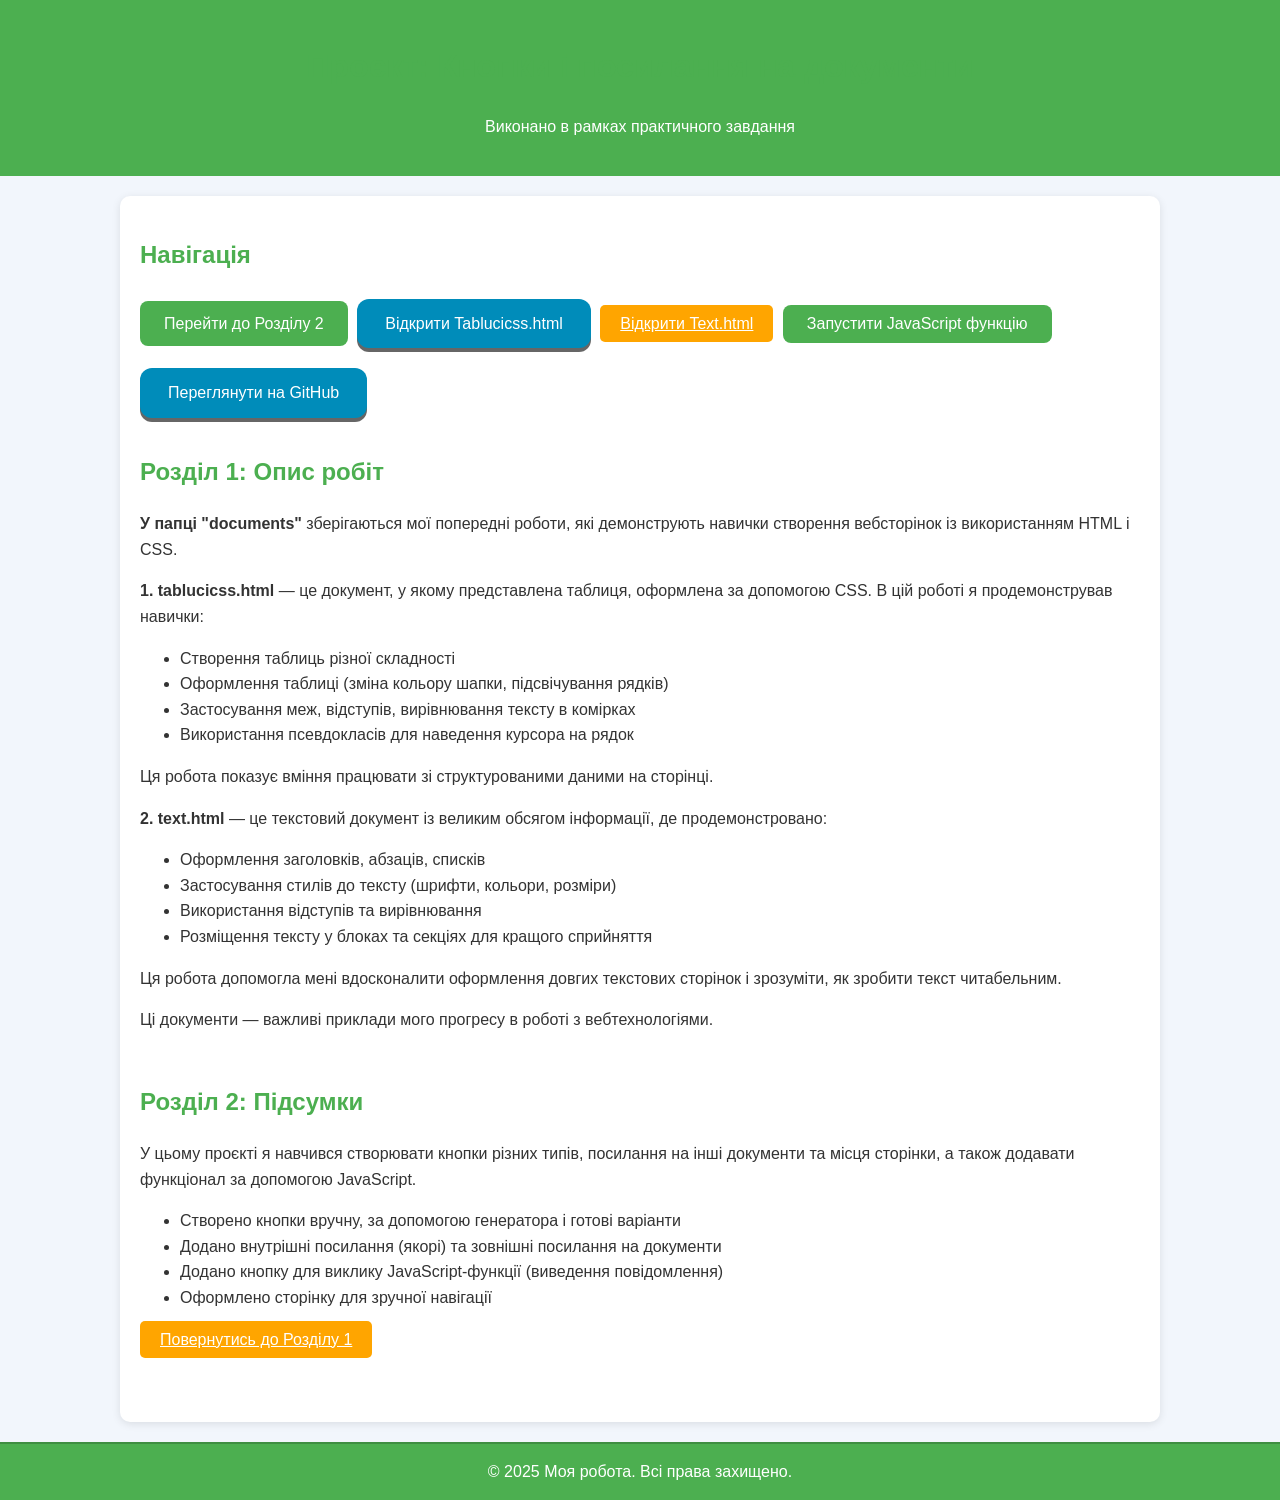
<file: index.html>
<!DOCTYPE html>
<html lang="uk">
<head>
    <meta charset="UTF-8">
    <title>Кнопки і посилання на документи</title>
    <style>
        body {
            font-family: Arial, sans-serif;
            background-color: #f2f6fc;
            color: #333;
            line-height: 1.6;
            margin: 0;
            padding: 0;
        }

        header {
            background-color: #4CAF50;
            color: white;
            padding: 20px;
            text-align: center;
        }

        .container {
            max-width: 1000px;
            margin: auto;
            padding: 20px;
            background-color: white;
            box-shadow: 0 2px 8px rgba(0,0,0,0.1);
            border-radius: 10px;
            margin-top: 20px;
            margin-bottom: 20px;
        }

        h1, h2 {
            color: #4CAF50;
        }

        .button {
            display: inline-block;
            margin: 5px 5px 15px 0;
        }

        .my-button {
            background-color: #4CAF50;
            border: none;
            color: white;
            padding: 10px 24px;
            text-align: center;
            text-decoration: none;
            display: inline-block;
            font-size: 16px;
            border-radius: 8px;
            cursor: pointer;
        }

        .generated-button {
            background-color: #008CBA;
            border: none;
            border-radius: 12px;
            color: white;
            padding: 12px 28px;
            text-align: center;
            text-decoration: none;
            display: inline-block;
            font-size: 16px;
            cursor: pointer;
            box-shadow: 0 4px #666;
        }

        .ready-button {
            padding: 10px 20px;
            background-color: orange;
            color: white;
            border: none;
            border-radius: 5px;
            cursor: pointer;
        }

        section {
            margin-bottom: 50px;
        }

        footer {
            background-color: #4CAF50;
            color: white;
            text-align: center;
            padding: 15px;
            border-top: 2px solid #3e8e41;
        }
    </style>
</head>
<body>

<header>
    <h1>Проєкт: Кнопки і посилання на документи</h1>
    <p>Виконано в рамках практичного завдання</p>
</header>

<div class="container">

    <h2>Навігація</h2>

    <div class="button"><a href="#section2" class="my-button">Перейти до Розділу 2</a></div>
    <div class="button"><a href="documents/tablucicss.html" class="generated-button">Відкрити Tablucicss.html</a></div>
    <div class="button"><a href="documents/Текст/text.html" class="ready-button">Відкрити Text.html</a></div>
    <div class="button"><button onclick="showAlert()" class="my-button">Запустити JavaScript функцію</button></div>
    <div class="button"><a href="https://your-github-username.github.io/Butons/index.html" target="_blank" class="generated-button">Переглянути на GitHub</a></div>

    <section id="section1">
        <h2>Розділ 1: Опис робіт</h2>
        <p><strong>У папці "documents"</strong> зберігаються мої попередні роботи, які демонструють навички створення вебсторінок із використанням HTML і CSS.</p>

        <p><strong>1. tablucicss.html</strong> — це документ, у якому представлена таблиця, оформлена за допомогою CSS. В цій роботі я продемонстрував навички:</p>
        <ul>
            <li>Створення таблиць різної складності</li>
            <li>Оформлення таблиці (зміна кольору шапки, підсвічування рядків)</li>
            <li>Застосування меж, відступів, вирівнювання тексту в комірках</li>
            <li>Використання псевдокласів для наведення курсора на рядок</li>
        </ul>

        <p>Ця робота показує вміння працювати зі структурованими даними на сторінці.</p>

        <p><strong>2. text.html</strong> — це текстовий документ із великим обсягом інформації, де продемонстровано:</p>
        <ul>
            <li>Оформлення заголовків, абзаців, списків</li>
            <li>Застосування стилів до тексту (шрифти, кольори, розміри)</li>
            <li>Використання відступів та вирівнювання</li>
            <li>Розміщення тексту у блоках та секціях для кращого сприйняття</li>
        </ul>

        <p>Ця робота допомогла мені вдосконалити оформлення довгих текстових сторінок і зрозуміти, як зробити текст читабельним.</p>

        <p>Ці документи — важливі приклади мого прогресу в роботі з вебтехнологіями.</p>
    </section>

    <section id="section2">
        <h2>Розділ 2: Підсумки</h2>
        <p>У цьому проєкті я навчився створювати кнопки різних типів, посилання на інші документи та місця сторінки, а також додавати функціонал за допомогою JavaScript.</p>

        <ul>
            <li>Створено кнопки вручну, за допомогою генератора і готові варіанти</li>
            <li>Додано внутрішні посилання (якорі) та зовнішні посилання на документи</li>
            <li>Додано кнопку для виклику JavaScript-функції (виведення повідомлення)</li>
            <li>Оформлено сторінку для зручної навігації</li>
        </ul>

        <a href="#section1" class="ready-button">Повернутись до Розділу 1</a>
    </section>

</div>

<footer>
    &copy; 2025 Моя робота. Всі права захищено.
</footer>

<script>
function showAlert() {
    alert('Ви натиснули кнопку для запуску функції!');
}
</script>

</body>
</html>
</file>
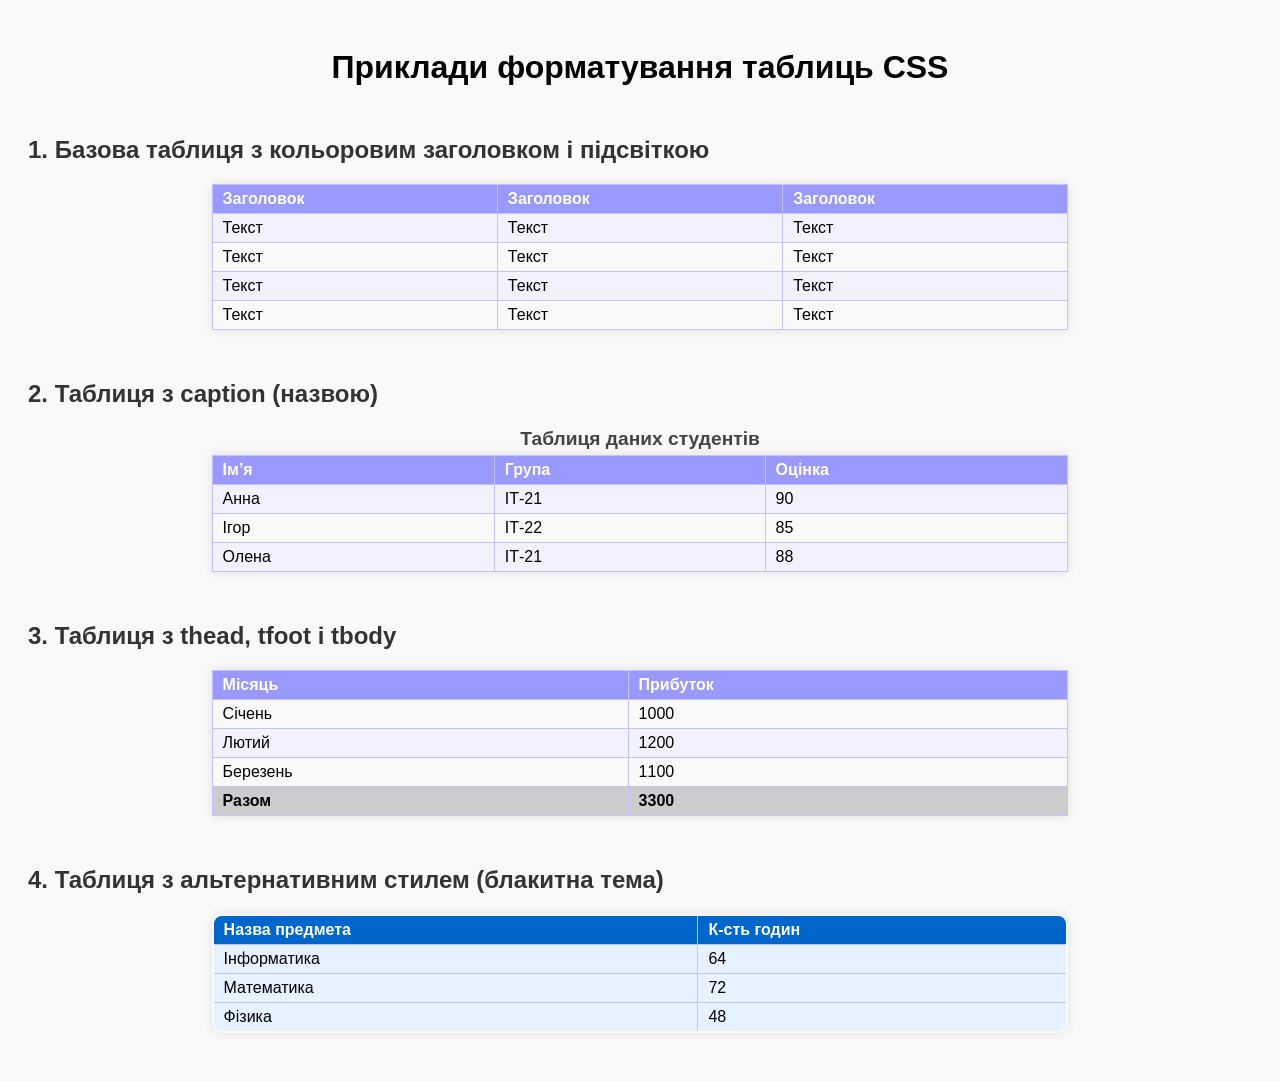
<file: Documents/tablucicss.html>
<!DOCTYPE html>
<html lang="uk">
<head>
  <meta charset="UTF-8">
  <title>Форматування таблиць CSS</title>
  <style>
    body {
      font-family: Arial, sans-serif;
      padding: 20px;
      background-color: #f9f9f9;
    }

    h2 {
      margin-top: 50px;
      color: #333;
    }

    table {
      width: 70%;
      border-collapse: collapse;
      margin: 20px auto;
      box-shadow: 0 0 10px rgba(0,0,0,0.1);
    }

    th, td {
      border: 1px solid #C2C2FF;
      padding: 5px 10px;
      text-align: left;
    }

    th {
      background-color: #9999FF;
      color: white;
    }

    tr:nth-child(even) {
      background-color: #f2f2ff;
    }

    tr:hover {
      background-color: #E0E0FF;
    }

    /* Таблиця з caption */
    table.captioned caption {
      caption-side: top;
      font-weight: bold;
      font-size: 1.2em;
      color: #444;
      margin-bottom: 5px;
    }

    /* Стилі для thead/tfoot */
    table.thead-foot thead {
      background-color: #ccf;
    }

    table.thead-foot tfoot {
      background-color: #ccc;
      font-weight: bold;
    }

    /* Різні стилі для другої таблиці */
    table.alt-style {
      border: 2px solid #444;
      border-radius: 10px;
      overflow: hidden;
    }

    table.alt-style th {
      background-color: #0066cc;
      color: #fff;
    }

    table.alt-style td {
      background-color: #e6f2ff;
    }
  </style>
</head>
<body>

  <h1 style="text-align:center;">Приклади форматування таблиць CSS</h1>

  <!-- Таблиця 1 -->
  <h2>1. Базова таблиця з кольоровим заголовком і підсвіткою</h2>
  <table>
    <tr>
      <th>Заголовок</th>
      <th>Заголовок</th>
      <th>Заголовок</th>
    </tr>
    <tr>
      <td>Текст</td><td>Текст</td><td>Текст</td>
    </tr>
    <tr>
      <td>Текст</td><td>Текст</td><td>Текст</td>
    </tr>
    <tr>
      <td>Текст</td><td>Текст</td><td>Текст</td>
    </tr>
    <tr>
      <td>Текст</td><td>Текст</td><td>Текст</td>
    </tr>
  </table>

  <!-- Таблиця 2 -->
  <h2>2. Таблиця з caption (назвою)</h2>
  <table class="captioned">
    <caption>Таблиця даних студентів</caption>
    <tr>
      <th>Ім’я</th>
      <th>Група</th>
      <th>Оцінка</th>
    </tr>
    <tr>
      <td>Анна</td><td>ІТ-21</td><td>90</td>
    </tr>
    <tr>
      <td>Ігор</td><td>ІТ-22</td><td>85</td>
    </tr>
    <tr>
      <td>Олена</td><td>ІТ-21</td><td>88</td>
    </tr>
  </table>

  <!-- Таблиця 3 -->
  <h2>3. Таблиця з thead, tfoot і tbody</h2>
  <table class="thead-foot">
    <thead>
      <tr>
        <th>Місяць</th>
        <th>Прибуток</th>
      </tr>
    </thead>
    <tbody>
      <tr><td>Січень</td><td>1000</td></tr>
      <tr><td>Лютий</td><td>1200</td></tr>
      <tr><td>Березень</td><td>1100</td></tr>
    </tbody>
    <tfoot>
      <tr><td>Разом</td><td>3300</td></tr>
    </tfoot>
  </table>

  <!-- Таблиця 4 -->
  <h2>4. Таблиця з альтернативним стилем (блакитна тема)</h2>
  <table class="alt-style">
    <tr>
      <th>Назва предмета</th>
      <th>К-сть годин</th>
    </tr>
    <tr>
      <td>Інформатика</td><td>64</td>
    </tr>
    <tr>
      <td>Математика</td><td>72</td>
    </tr>
    <tr>
      <td>Фізика</td><td>48</td>
    </tr>
  </table>

</body>
</html>
</file>
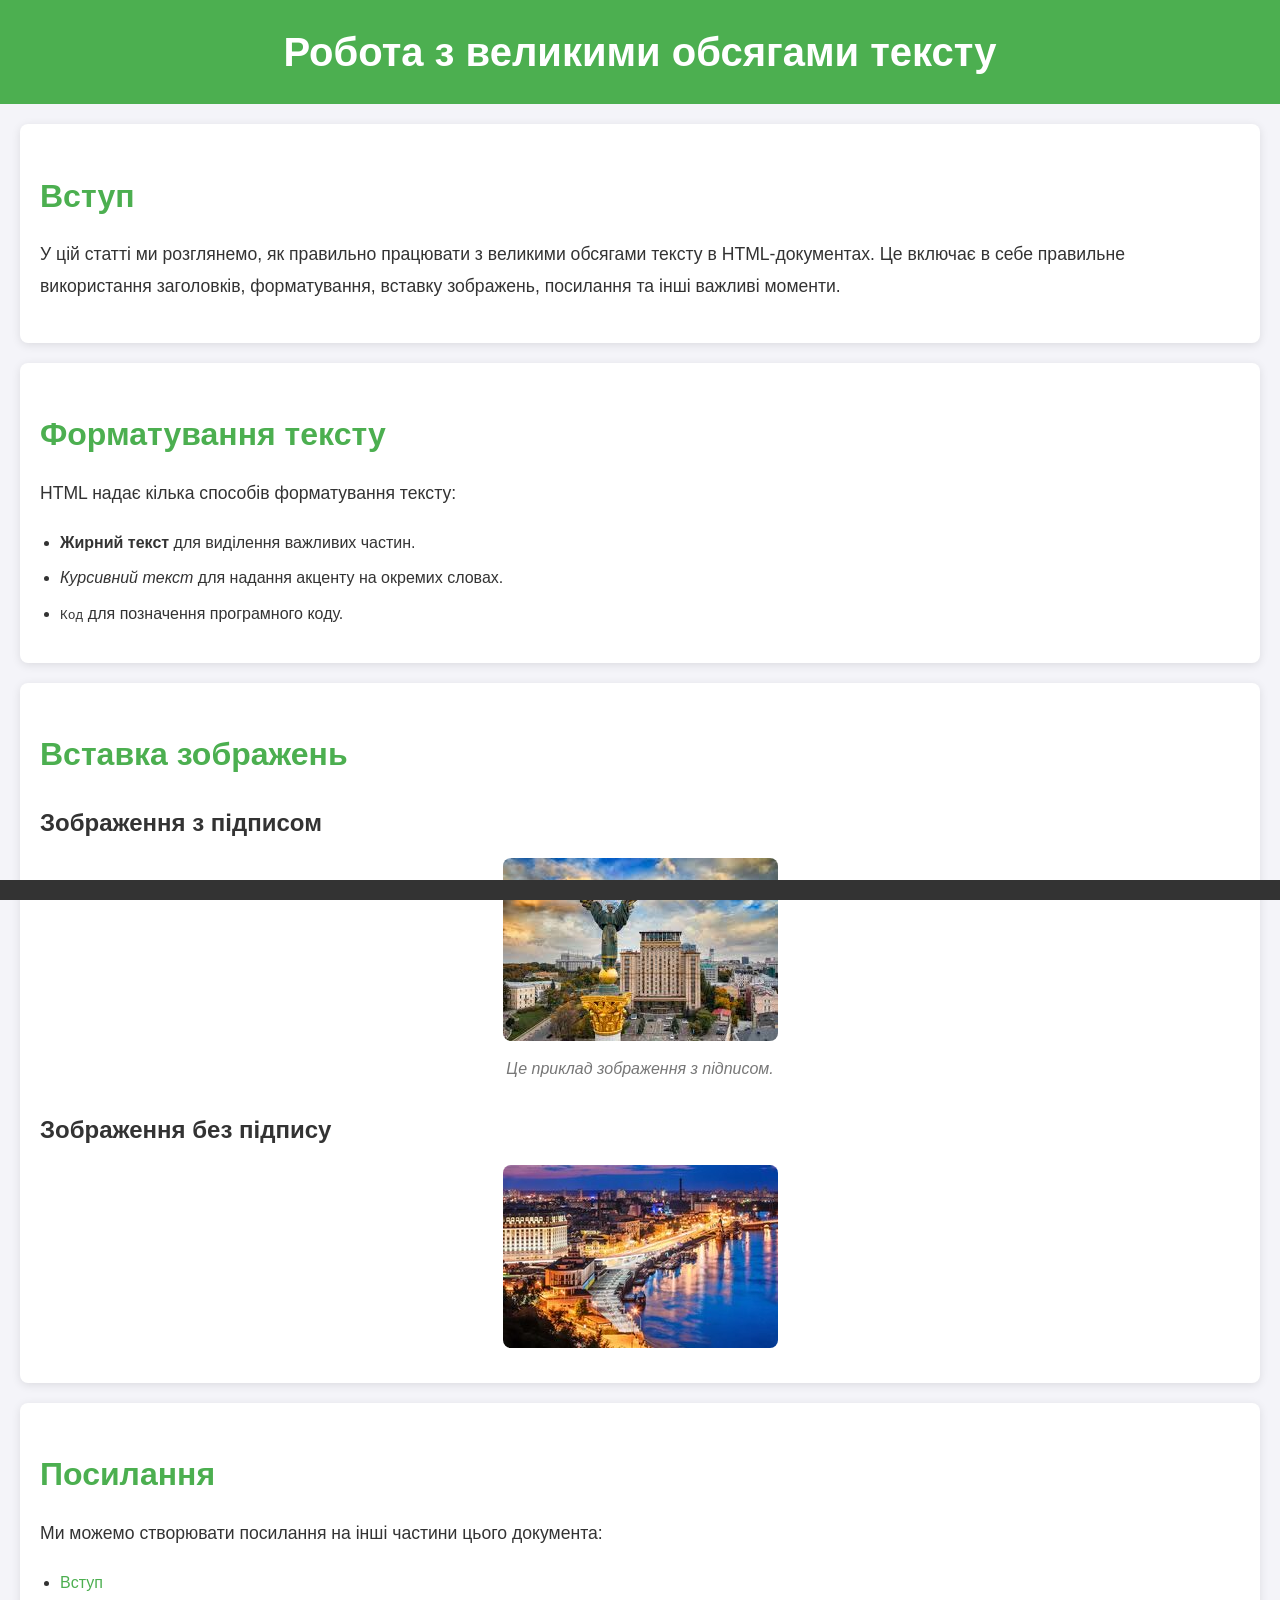
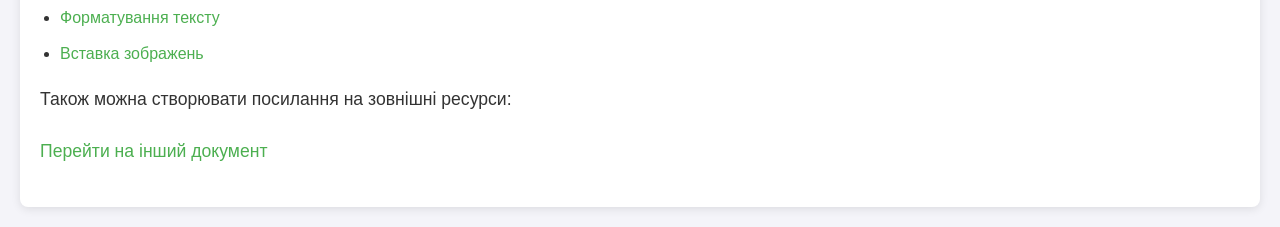
<file: Documents/Текст/text.html>
<!DOCTYPE html>
<html lang="uk">
<head>
    <meta charset="UTF-8">
    <meta name="viewport" content="width=device-width, initial-scale=1.0">
    <title>Робота з великими обсягами тексту</title>
    <!-- Підключення зовнішнього CSS -->
    <link rel="stylesheet" href="css/styles.css">  <!-- Шлях до вашого стилю -->
</head>
<body>
    <header>
        <h1>Робота з великими обсягами тексту</h1>
    </header>

    <section id="intro">
        <h2>Вступ</h2>
        <p>У цій статті ми розглянемо, як правильно працювати з великими обсягами тексту в HTML-документах. Це включає в себе правильне використання заголовків, форматування, вставку зображень, посилання та інші важливі моменти.</p>
    </section>

    <section id="formatting">
        <h2>Форматування тексту</h2>
        <p>HTML надає кілька способів форматування тексту:</p>
        <ul>
            <li><strong>Жирний текст</strong> для виділення важливих частин.</li>
            <li><em>Курсивний текст</em> для надання акценту на окремих словах.</li>
            <li><code>Код</code> для позначення програмного коду.</li>
        </ul>
    </section>

    <section id="images">
        <h2>Вставка зображень</h2>

        <h3>Зображення з підписом</h3>
        <figure>
            <img src="images/image1.jpg" alt="Приклад зображення">
            <figcaption>Це приклад зображення з підписом.</figcaption>
        </figure>

        <h3>Зображення без підпису</h3>
        <img src="images/image2.jpg" alt="Інше зображення">
    </section>

    <section id="links">
        <h2>Посилання</h2>
        <p>Ми можемо створювати посилання на інші частини цього документа:</p>
        <ul>
            <li><a href="#intro">Вступ</a></li>
            <li><a href="#formatting">Форматування тексту</a></li>
            <li><a href="#images">Вставка зображень</a></li>
        </ul>

        <p>Також можна створювати посилання на зовнішні ресурси:</p>
        <p><a href="Посилання на документ/tablucicss.html">Перейти на інший документ</a></p>
    </section>

    <footer>
    </footer>
</body>
</html>
</file>
<file: Documents/Текст/css/styles.css>
/* Загальні стилі для всього документу */
body {
    font-family: 'Arial', sans-serif;
    background-color: #f4f4f9;
    color: #333;
    margin: 0;
    padding: 0;
    line-height: 1.6;
}

header {
    background-color: #4CAF50;
    color: white;
    text-align: center;
    padding: 20px 0;
}

h1 {
    font-size: 2.5rem;
    margin: 0;
}

section {
    padding: 20px;
    margin: 20px;
    background-color: white;
    border-radius: 8px;
    box-shadow: 0 2px 10px rgba(0, 0, 0, 0.1);
}

h2 {
    color: #4CAF50;
    font-size: 2rem;
    margin-bottom: 15px;
}

h3 {
    color: #333;
    font-size: 1.5rem;
    margin-bottom: 10px;
}

p {
    font-size: 1.1rem;
    line-height: 1.8;
    margin-bottom: 20px;
}

ul {
    list-style-type: disc;
    padding-left: 20px;
}

li {
    margin-bottom: 10px;
}

/* Вирівнювання і обмеження розміру зображень */
img {
    max-width: 80%;
    height: auto;
    border-radius: 8px;
    margin: 15px auto;
    display: block;
}

/* Центрування фігури */
figure {
    text-align: center;
    margin: 0 auto 30px auto;
    max-width: 80%;
}

figcaption {
    font-style: italic;
    color: #777;
    margin-top: 10px;
}

/* Посилання */
a {
    color: #4CAF50;
    text-decoration: none;
    transition: color 0.3s ease;
}

a:hover {
    color: #45a049;
}

/* Футер */
footer {
    background-color: #333;
    color: white;
    text-align: center;
    padding: 10px;
    position: fixed;
    bottom: 0;
    width: 100%;
}
</file>
